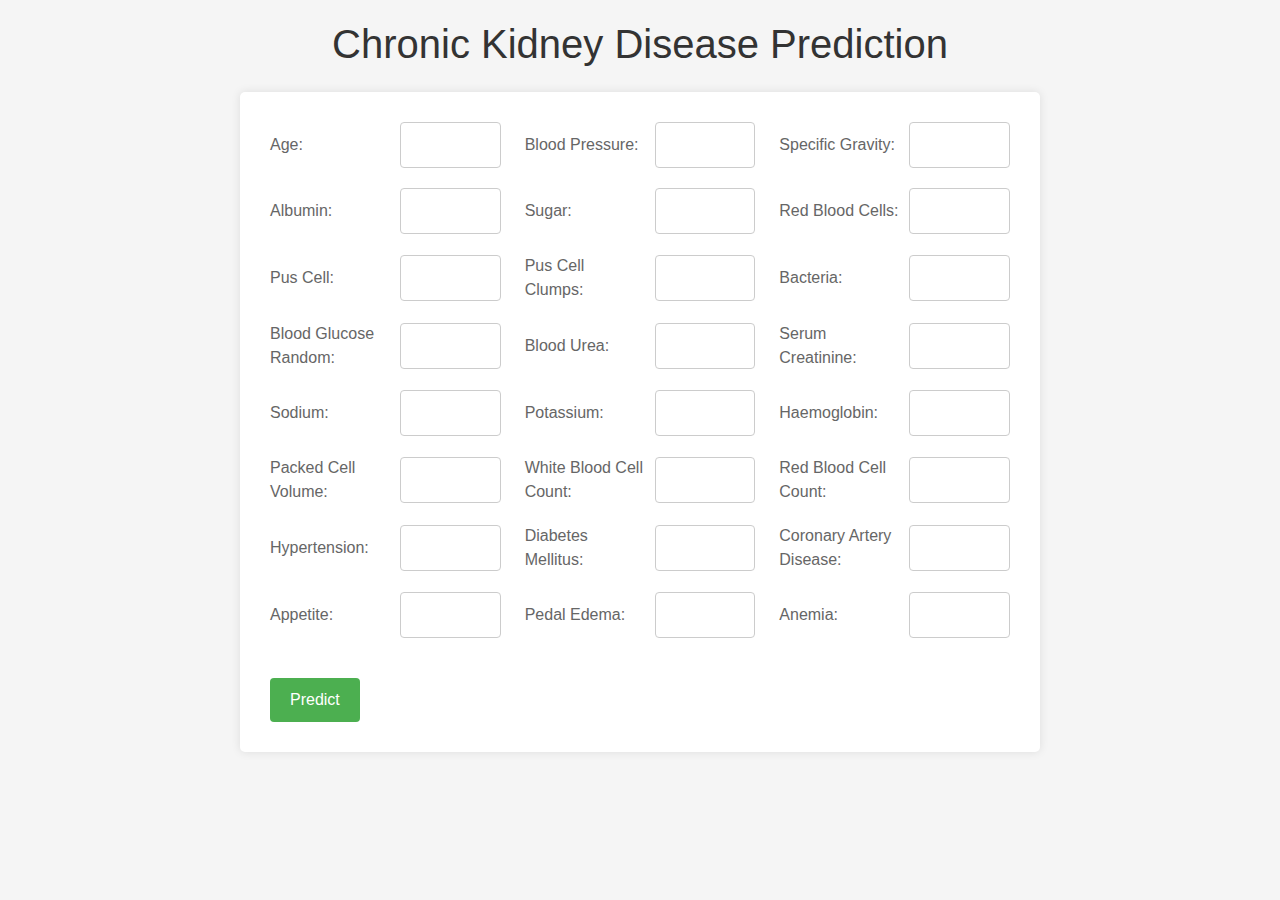
<file: templates/index.html>
<!DOCTYPE html>
<html lang="en">
<head>
    <meta charset="UTF-8">
    <meta name="viewport" content="width=device-width, initial-scale=1.0">
    <title>Disease Prediction</title>
    <!-- Bootstrap CSS -->
    <link href="https://cdn.jsdelivr.net/npm/bootstrap@5.3.0-alpha1/dist/css/bootstrap.min.css" rel="stylesheet">
    <!-- Custom CSS -->
    <style>
         /*body {
            padding: 20px;
            background-color: black;
         }
        form {
            max-width: 800px;
            margin: auto;
        }
        .form-group {
            margin-bottom: 20px;
        }
        .row-cols-3 > * {
            flex: 0 0 33.333333%;
            max-width: 33.333333%;
        }
        body {
            background-image: url('/static/im1.jpg');
            background-size: cover; /* Cover the entire background 
            background-position: center; 
        }
        label{
            color: whitesmoke;
        }
        h1{
            color:yellow;
        }
        .custom-input, .form-control{
            width: 100%;
            padding: 10px;
            border: 1px solid #ccc;
            border-radius: 5px;
            box-sizing: border-box;
            font-size: 16px;
        }
        input.error {
            border-color: red !important;
        }*/
        body {
      padding: 20px;
      background-color: #f5f5f5;
      font-family: sans-serif;
    }

    .container-box {
      max-width: 800px;
      margin: auto;
      background-color: #fff;
      border-radius: 5px;
      padding: 30px;
      box-shadow: 0 0 10px rgba(0, 0, 0, 0.1);
    }

    h1 {
      text-align: center;
      color: #333;
      margin-bottom: 30px;
    }

    .form-group {
      margin-bottom: 20px;
      display: flex;
      align-items: center;
    }

    .form-group label {
      flex: 0 0 120px;
      color: #666;
      margin-right: 10px;
    }

    .custom-input,
    .form-control {
      width: 100%;
      padding: 10px;
      border: 1px solid #ccc;
      border-radius: 4px;
      box-sizing: border-box;
      font-size: 16px;
    }

    .error {
      border-color: red !important;
    }

    .btn-primary {
      background-color: #4CAF50; /* Green */
      border: none;
      color: white;
      padding: 10px 20px;
      text-align: center;
      text-decoration: none;
      display: inline-block;
      font-size: 16px;
      margin-top: 20px;
      cursor: pointer;
      border-radius: 4px;
    }

    .btn-primary:hover {
      background-color: #3e8e41;
    }
    </style>
</head>
<body>
    <h1 class="text-center mb-4">Chronic Kidney Disease Prediction</h1>
    <form method="post" class="container-box" action="{{url_for('predict')}}">
        <div class="row row-cols-3">
        <div class="form-group">
            <label for="a">Age:</label>
            <input type="number"  class="custom-input" id="age" name="a" step="any" required>
        </div>
        
        <div class="form-group">
            <label for="b">Blood Pressure:</label>
            <input type="number"   class="custom-input" id="blood_pressure" name="b" step="any" required>
        </div>
        
        <div class="form-group">
            <label for="c">Specific Gravity:</label>
            <input type="number" class="custom-input" id="specific_gravity" name="c" step="any" required>
        </div>
    </div>
    <div class="row row-cols-3">
        <div class="form-group">
            <label for="d">Albumin:</label>
            <input type="number" class="custom-input" id="albumin" name="d" step="any" required>
        </div>
        
        <div class="form-group">
            <label for="e">Sugar:</label>
            <input type="number" class="custom-input" id="sugar" name="e" step="any" required>
        </div>
        
        <div class="form-group">
            <label for="f">Red Blood Cells:</label>
            <input type="number" class="form-control" id="red_blood_cells" name="f" required>
        </div>
    </div>
    <div class="row row-cols-3">
        <div class="form-group">
            <label for="g">Pus Cell:</label>
            <input type="number" class="form-control" id="pus_cell" name="g" required>
        </div>
        
        <div class="form-group">
            <label for="h">Pus Cell Clumps:</label>
            <input type="number" class="form-control" id="pus_cell_clumps" name="h" required>
        </div>
        
        <div class="form-group">
            <label for="i">Bacteria:</label>
            <input type="number" class="form-control" id="bacteria" name="i" required>
        </div>
        </div>
        <div class="row row-cols-3">
        <div class="form-group">
            <label for="j">Blood Glucose Random:</label>
            <input type="number" class="custom-input" id="blood_glucose_random" name="j" step="any" required>
        </div>
        
        <div class="form-group">
            <label for="k">Blood Urea:</label>
            <input type="number" class="custom-input" id="blood_urea" name="k" step="any" required>
        </div>
        
        <div class="form-group">
            <label for="l">Serum Creatinine:</label>
            <input type="number" class="custom-input" id="serum_creatinine" name="l" step="any" required>
        </div>
        </div>
        <div class="row row-cols-3">
        <div class="form-group">
            <label for="m">Sodium:</label>
            <input type="number" class="custom-input" id="sodium" name="m" step="any" required>
        </div>
        
        <div class="form-group">
            <label for="n">Potassium:</label>
            <input type="number" class="custom-input" id="potassium" name="n" step="any" required>
        </div>
        
        <div class="form-group">
            <label for="o">Haemoglobin:</label>
            <input type="number" class="custom-input" id="haemoglobin" name="o" step="any" required>
        </div>
        </div>
        <div class="row row-cols-3">
        <div class="form-group">
            <label for="p">Packed Cell Volume:</label>
            <input type="number" class="custom-input" id="packed_cell_volume" name="p" step="any" required>
        </div>
        
        <div class="form-group">
            <label for="q">White Blood Cell Count:</label>
            <input type="number" class="custom-input" id="white_blood_cell_count" name="q" step="any" required>
        </div>
        
        <div class="form-group">
            <label for="r">Red Blood Cell Count:</label>
            <input type="number" class="custom-input" id="red_blood_cell_count" name="r" step="any" required>
        </div>
        </div>
        <div class="row row-cols-3">
        <div class="form-group">
            <label for="s">Hypertension:</label>
            <input type="number" class="form-control" id="hypertension" name="s" required>
        </div>
        
        <div class="form-group">
            <label for="t">Diabetes Mellitus:</label>
            <input type="number" class="form-control" id="diabetes_mellitus" name="t" required>
        </div>
        
        <div class="form-group">
            <label for="u">Coronary Artery Disease:</label>
            <input type="number" class="form-control" id="coronary_artery_disease" name="u" required>
        </div>
        </div>
        <div class="row row-cols-3">
        <div class="form-group">
            <label for="v">Appetite:</label>
            <input type="number" class="form-control" id="appetite" name="v" required>
        </div>
        
        <div class="form-group">
            <label for="w">Pedal Edema:</label>
            <input type="number" class="form-control" id="peda_edema" name="w" required>
        </div>
        
        <div class="form-group">
            <label for="x">Anemia:</label>
            <input type="number" class="form-control" id="aanemia" name="x" required>
        </div>
        </div>
        <button type="submit" class="btn btn-primary" id="submitButton">Predict</button>
    </form>
    <!-- Bootstrap JavaScript -->
    <!--<script src="https://cdn.jsdelivr.net/npm/bootstrap@5.3.0-alpha1/dist/js/bootstrap.bundle.min.js"></script>-->
    <script>
        function validateInput(input) {
            // Get the input value
            let value = input.value;

            // If the value is not 0 or 1, reset the input value
            if (value !== '0' && value !== '1') {
                input.value = '';
            }
        }
        // Add event listeners for all input fields with class 'form-control'
        document.querySelectorAll('.form-control').forEach(input => {
            input.addEventListener('input', function() {
                validateInput(this);
            });
        });
        function validateAge(input) {
        // Get the input value
        let value = input.value;

        // If the value is not within the range of 0 to 120, reset the input value
        if (value < 1 || value > 120) {
            input.value = '';
        }
    }

    // Add event listener for the age input field
    document.getElementById('age').addEventListener('input', function() {
        validateAge(this);
    });
    function validateBp(input) {
        // Get the input value
        let value = input.value;

        // If the value is not within the range of 0 to 120, reset the input value
        if (value < 0 || value > 200 ) {
            input.value = '';
        }
    }

    // Add event listener for the Specific gravity input field
    document.getElementById('blood_pressure').addEventListener('input', function() {
        validateSg(this);
    });
        function validateSg(input) {
        // Get the input value
        let value = parseFloat(input.value);

        // If the value is not within the range of 0 to 120, reset the input value
        if (value < 1 || value > 1.030 ) {
            input.value = '';
        }
    }

    // Add event listener for the Specific gravity input field
    document.getElementById('specific_gravity').addEventListener('input', function() {
        validateSg(this);
    });
    function validateAl(input) {
        // Get the input value
        let value = input.value;

        // If the value is not within the range of 0 to 120, reset the input value
        if (value < 0 || value > 4 ) {
            input.value = '';
        }
    }

    // Add event listener for the Specific gravity input field
    document.getElementById('albumin').addEventListener('input', function() {
        validateAl(this);
    });
    function validateSu(input) {
        // Get the input value
        let value = input.value;

        // If the value is not within the range of 0 to 120, reset the input value
        if (value < 0 || value > 5 ) {
            input.value = '';
        }
    }
     // Add event listener for the Specific gravity input field
     document.getElementById('sugar').addEventListener('input', function() {
        validateSu(this);
    });
    function validateBgr(input) {
        // Get the input value
        let value = input.value;

        // If the value is not within the range of 0 to 120, reset the input value
        if (value < 70 || value > 410 ) {
            input.value = '';
        }
    }
    document.getElementById('blood_glucose_random').addEventListener('input', function() {
        validateBgr(this);
    });
    function validateBu(input) {
        // Get the input value
        let value = input.value;

        // If the value is not within the range of 0 to 120, reset the input value
        if (value < 20 || value > 200 ) {
            input.value = '';
        }
    }
    document.getElementById('blood_urea').addEventListener('input', function() {
        validateBu(this);
    });
    function validateSc(input) {
        // Get the input value
        let value = input.value;

        // If the value is not within the range of 0 to 120, reset the input value
        if (value < 0.8 || value > 8 ) {
            input.value = '';
        }
    }
    document.getElementById('serum_creatinine').addEventListener('input', function() {
        validateSc(this);
    });
    function validateSod(input) {
        // Get the input value
        let value = input.value;

        // If the value is not within the range of 0 to 120, reset the input value
        if (value < 130 || value > 150 ) {
            input.value = '';
        }
    }
    document.getElementById('sodium').addEventListener('input', function() {
        validateSod(this);
    });
    function validatePot(input) {
        // Get the input value
        let value = input.value;

        // If the value is not within the range of 0 to 120, reset the input value
        if (value < 2.5 || value > 6.5 ) {
            input.value = '';
        }
    }
    document.getElementById('pottasium').addEventListener('input', function() {
        validatePot(this);
    });
    function validateHb(input) {
        // Get the input value
        let value = input.value;

        // If the value is not within the range of 0 to 120, reset the input value
        if (value < 5 || value > 19 ) {
            input.value = '';
        }
    }
    document.getElementById('haemoglobin').addEventListener('input', function() {
        validate(this);
    });
    function validatePcv(input) {
        // Get the input value
        let value = input.value;

        // If the value is not within the range of 0 to 120, reset the input value
        if (value < 20 || value > 60 ) {
            input.value = '';
        }
    }
    document.getElementById('packed_cell_volume').addEventListener('input', function() {
        validatePcv(this);
    });
    function validateWbc(input) {
        // Get the input value
        let value = input.value;

        // If the value is not within the range of 0 to 120, reset the input value
        if (value < 4300 || value > 20000 ) {
            input.value = '';
        }
    }
    document.getElementById('white_blood_cell_count').addEventListener('input', function() {
        validateWbc(this);
    });
    function validateRbc(input) {
        // Get the input value
        let value = input.value;

        // If the value is not within the range of 0 to 120, reset the input value
        if (value < 2 || value > 6.5 ) {
            input.value = '';
        }
    }
    document.getElementById('red_blood_cell_count').addEventListener('input', function() {
        validateWbc(this);
    });
    document.getElementById('submitButton').addEventListener('click', function(event) {
            // Prevent form submission
            event.preventDefault();
            
            // Remove previous error classes
            document.querySelectorAll('.form-control').forEach(input => {
                input.classList.remove('error');
            });

            // Validate required fields
            let formValid = true;
            document.querySelectorAll('[required]').forEach(input => {
                if (!input.value.trim()) {
                    input.classList.add('error');
                    formValid = false;
                }
            });

            // If form is valid, submit the form
            if (formValid) {
                document.getElementById('predictionForm').submit();
            }
        });
    </script>
</body>
</html>
</file>
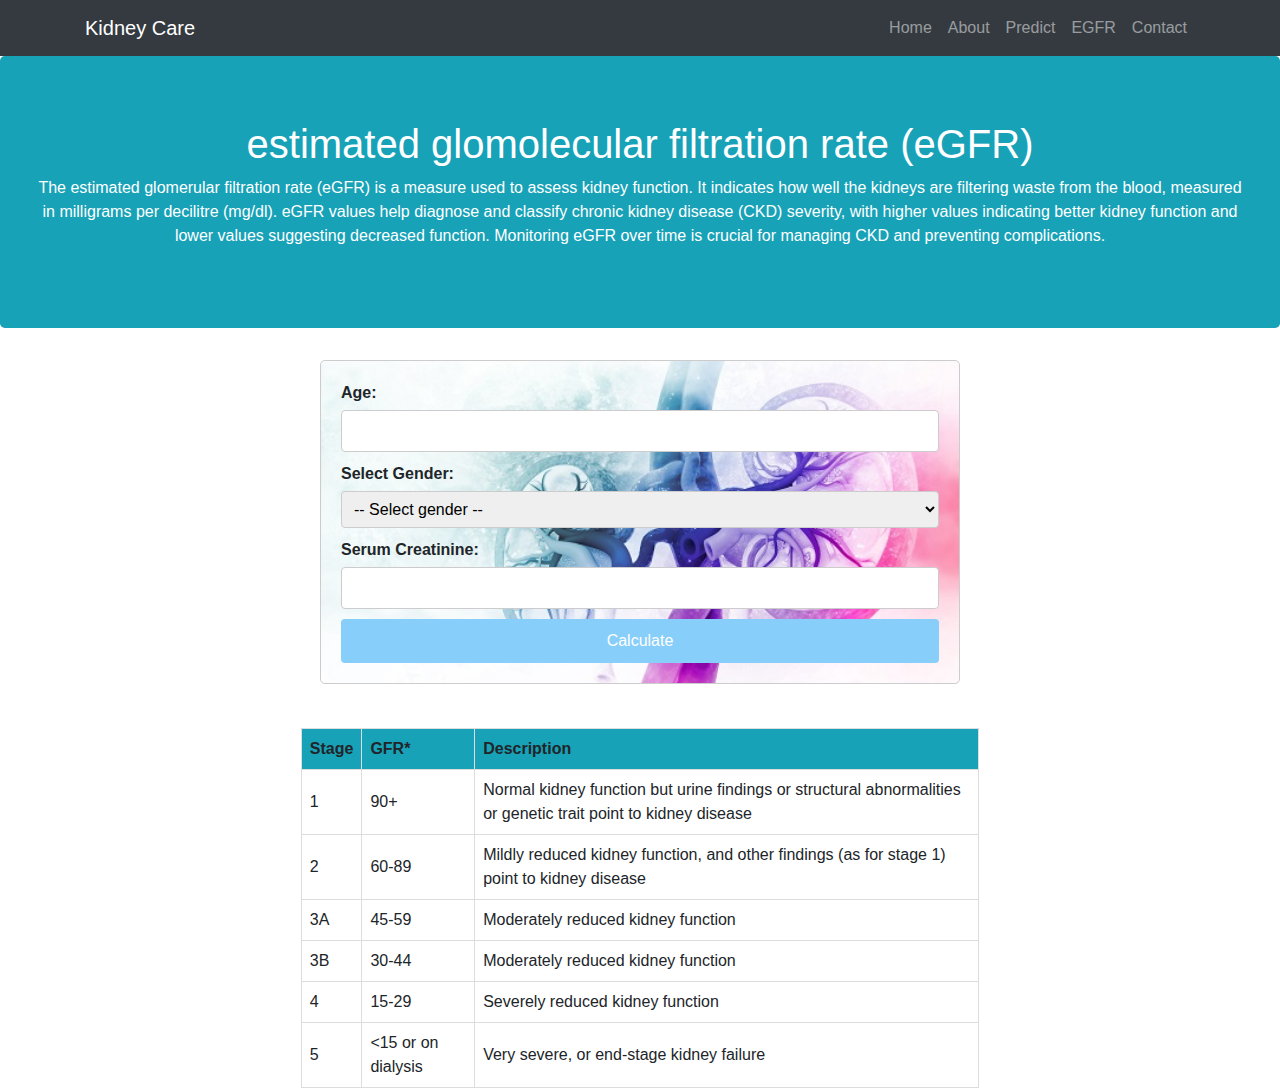
<file: templates/egfr.html>
<!DOCTYPE html>
<html lang="en">
<head>
    <meta charset="UTF-8">
    <meta name="viewport" content="width=device-width, initial-scale=1.0">
    <title>eGFR Calculator</title>
    <link rel="stylesheet" href="https://stackpath.bootstrapcdn.com/bootstrap/4.5.2/css/bootstrap.min.css">
    <style>
        /* Your existing CSS styles */
        .container-box {
            width: 50%;
            margin: 0 auto;
            padding: 20px;
            border: 1px solid #ccc;
            border-radius: 5px;
            background-color: rgba(170, 17, 162, 0.533);
            background-image: url("/static/kidneys.jpeg");
          background-size: cover; /* Cover the entire background */
            background-position: center;
        }
        label {
            font-weight: bold;
            margin-bottom: 5px;
            display: block;
        }

        input[type="number"],
        select {
            width: 100%;
            padding: 8px;
            margin-bottom: 10px;
            border: 1px solid #ccc;
            border-radius: 4px;
            box-sizing: border-box;
        }

        #submitButton {
            width: 100%;
            padding: 10px;
            background-color: lightskyblue;
            color: white;
            border: none;
            border-radius: 4px;
            cursor: pointer;
        }

        #submitButton:hover {
            background-color: blue;
            /* background-color: white; */
            
        }

        .text-center {
            text-align: center;
        }

        .mb-4 {
            margin-bottom: 20px;
        }

        #egfrResult {
            margin-top: 20px;
            font-weight: bold;
        }

        table {
            width: 53%;
            border-collapse: collapse;
            margin-top: 20px;
		margin: 0 auto; 
        }

        th, td {
            border: 1px solid #ddd;
            padding: 8px;
            text-align: left;
        }

        th {
            background-color: #17a2b8;
        }
        .contain{
            text-align: center;
        }
        .jumbotron {
      background-color: #17a2b8;
      color: #fff;
    }
    .btn{
    /* width: 500px; */
    background-color: #17a2b8;
    border-color: #17a2b8;
    
   }
   .btn:hover{
    background-color: #1ab3cb;
  }
  a:hover{
    text-decoration: none;
  }
  #ageError,#creatinineError,#genderError{
    color: red;
  }
    </style>
</head>
<body>
    <!-- <nav class="navbar navbar-expand-lg navbar-dark bg-dark">
        <div class="contain">
          <a class="navbar-brand" href="#">Kidney Care</a>
          <button class="navbar-toggler" type="button" data-toggle="collapse" data-target="#navbarNav" aria-controls="navbarNav" aria-expanded="false" aria-label="Toggle navigation">
            <span class="navbar-toggler-icon"></span>
          </button>
          <div class="collapse navbar-collapse" id="navbarNav">
            <ul class="navbar-nav ml-auto">
              <li class="nav-item active">
                <a class="nav-link" href="/">Home</a>
              </li>
              <li class="nav-item">
                <a class="nav-link" href="#">About</a>
              </li>
              <li class="nav-item">
                <a class="nav-link" href="/prdt">Predict</a>
              </li>
              <li class="nav-item active">
                <a class="nav-link" href="/egfr">egfr_calculator</a>
              </li>
              <li class="nav-item">
                <a class="nav-link" href="#">Contact</a>
              </li>
            </ul>
          </div>
        </div>
      </nav> -->
      <nav class="navbar navbar-expand-lg navbar-dark bg-dark">
        <div class="container">
          <a class="navbar-brand" href="#">Kidney Care</a>
          <button class="navbar-toggler" type="button" data-toggle="collapse" data-target="#navbarNav" aria-controls="navbarNav" aria-expanded="false" aria-label="Toggle navigation">
            <span class="navbar-toggler-icon"></span>
          </button>
          <div class="collapse navbar-collapse" id="navbarNav">
            <ul class="navbar-nav ml-auto">
              <li class="nav-item">
                <a class="nav-link" href="/">Home</a>
              </li>
              <li class="nav-item">
                <a class="nav-link" href="/about">About</a>
              </li>
              <li class="nav-item">
                <a class="nav-link" href="/prdt">Predict</a>
              </li>
              
              <li class="nav-item">
                <a class="nav-link" href="/egfr">EGFR</a>
              </li>
              <li class="nav-item">
                <a class="nav-link" href="/contact">Contact</a>
              </li>
            </ul>
          </div>
        </div>
      </nav>
      <div class="jumbotron text-justify">
        <h1 style="text-align: center;">estimated glomolecular filtration rate (eGFR)</h1>
        <p style="text-align: center;">The estimated glomerular filtration rate (eGFR) is a measure used to assess kidney function. It indicates how well the kidneys are filtering waste from the blood, measured in milligrams per decilitre (mg/dl). eGFR values help diagnose and classify chronic kidney disease (CKD) severity, with higher values indicating better kidney function and lower values suggesting decreased function. Monitoring eGFR over time is crucial for managing CKD and preventing complications.</p>
      </div>
      <form method="post" class="container-box" id="egfrForm">
        <label for="ag">Age:</label>
        <input type="number" name="ag" id="ageInput" required>
        <span class="error-message" id="ageError"></span> <!-- Placeholder for age error message -->
        <label for="gender">Select Gender:</label>
        <select id="gender" name="gender" required>
            <option value="">-- Select gender --</option>
            <option value="male">Male</option>
            <option value="female">Female</option>
        </select>
        <span class="error-message" id="genderError"></span> <!-- Placeholder for gender error message -->
        <label for="sc">Serum Creatinine:</label>
        <input type="number" name="sc" id="creatinineInput" required>
        <span class="error-message" id="creatinineError"></span> <!-- Placeholder for creatinine error message -->
        <button type="button" id="submitButton">Calculate</button>
    </form>
    <div class="text-center" id="egfrResult"></div><br>

    <!-- Table with eGFR data -->
    <table>
        <tr>
            <th>Stage</th>
            <th>GFR*</th>
            <th>Description</th>
        </tr>
        <tr>
            <td>1</td>
            <td>90+</td>
            <td>Normal kidney function but urine findings or structural abnormalities or genetic trait point to kidney disease</td>
        </tr>
        <tr>
            <td>2</td>
            <td>60-89</td>
            <td>Mildly reduced kidney function, and other findings (as for stage 1) point to kidney disease</td>
        </tr>
        <tr>
            <td>3A</td>
            <td>45-59</td>
            <td>Moderately reduced kidney function</td>
        </tr>
        <tr>
            <td>3B</td>
            <td>30-44</td>
            <td>Moderately reduced kidney function</td>
        </tr>
        <tr>
            <td>4</td>
            <td>15-29</td>
            <td>Severely reduced kidney function</td>
        </tr>
        <tr>
            <td>5</td>
            <td>&lt;15 or on dialysis</td>
            <td>Very severe, or end-stage kidney failure</td>
        </tr>
    </table>

    <script>
        document.getElementById('submitButton').addEventListener('click', function() {
            var age = parseInt(document.getElementById('ageInput').value);
            var gender = document.getElementById('gender').value;
            var creatinine = parseFloat(document.getElementById('creatinineInput').value);
            var ageErrorElement = document.getElementById('ageError');
            var genderErrorElement = document.getElementById('genderError');
            var creatinineErrorElement = document.getElementById('creatinineError');
            
            // Reset error messages
            ageErrorElement.innerText = '';
            genderErrorElement.innerText = '';
            creatinineErrorElement.innerText = '';
            
            // Validation
            if (isNaN(age)) {
                ageErrorElement.innerText = 'Please enter your age.';
                return;
            }
            if (age>120 || age <= 0) {
                ageErrorElement.innerText = 'Please enter a valid age.';
                return;
            }
            if (gender === '') {
                genderErrorElement.innerText = 'Please select a gender.';
                return;
            }
            if (isNaN(creatinine) || creatinine <= 0) {
                creatinineErrorElement.innerText = 'Please enter your serum creatinine value.';
                return;
            }
            if (creatinine>10 || creatinine <= 0) {
                creatinineErrorElement.innerText = 'Please enter a valid serum creatinine value.';
                return;
            }
            // Calculate eGFR and display result
            var egfr_ml = calculateEGFR(age, gender, creatinine);
            var egfrResultElement = document.getElementById('egfrResult');
            egfrResultElement.innerText = "Estimated eGFR: " + egfr_ml.toFixed(2) + " mg/dL";
        });

        function calculateEGFR(age, gender, creatinine_mgdl) {
    var factor = (gender.toLowerCase() === 'male') ? ((creatinine_mgdl <= 0.7) ? 141 : 144) : ((creatinine_mgdl <= 0.7) ? 141 : 144);
    var egfr;
    if (creatinine_mgdl <= 0.7) {
        egfr = (factor * Math.pow((creatinine_mgdl / 0.9), -0.411)) * Math.pow(Math.min(age / 60, 1), 0.411) * Math.pow(Math.max(age / 60, 1), -0.329);
    } else {
        egfr = (factor * Math.pow((creatinine_mgdl / 0.9), -1.209)) * Math.pow(Math.min(age / 60, 1), 0.411) * Math.pow(Math.max(age / 60, 1), -0.329);
    }
    return egfr;
}
    </script>
</body>
</html>
</file>
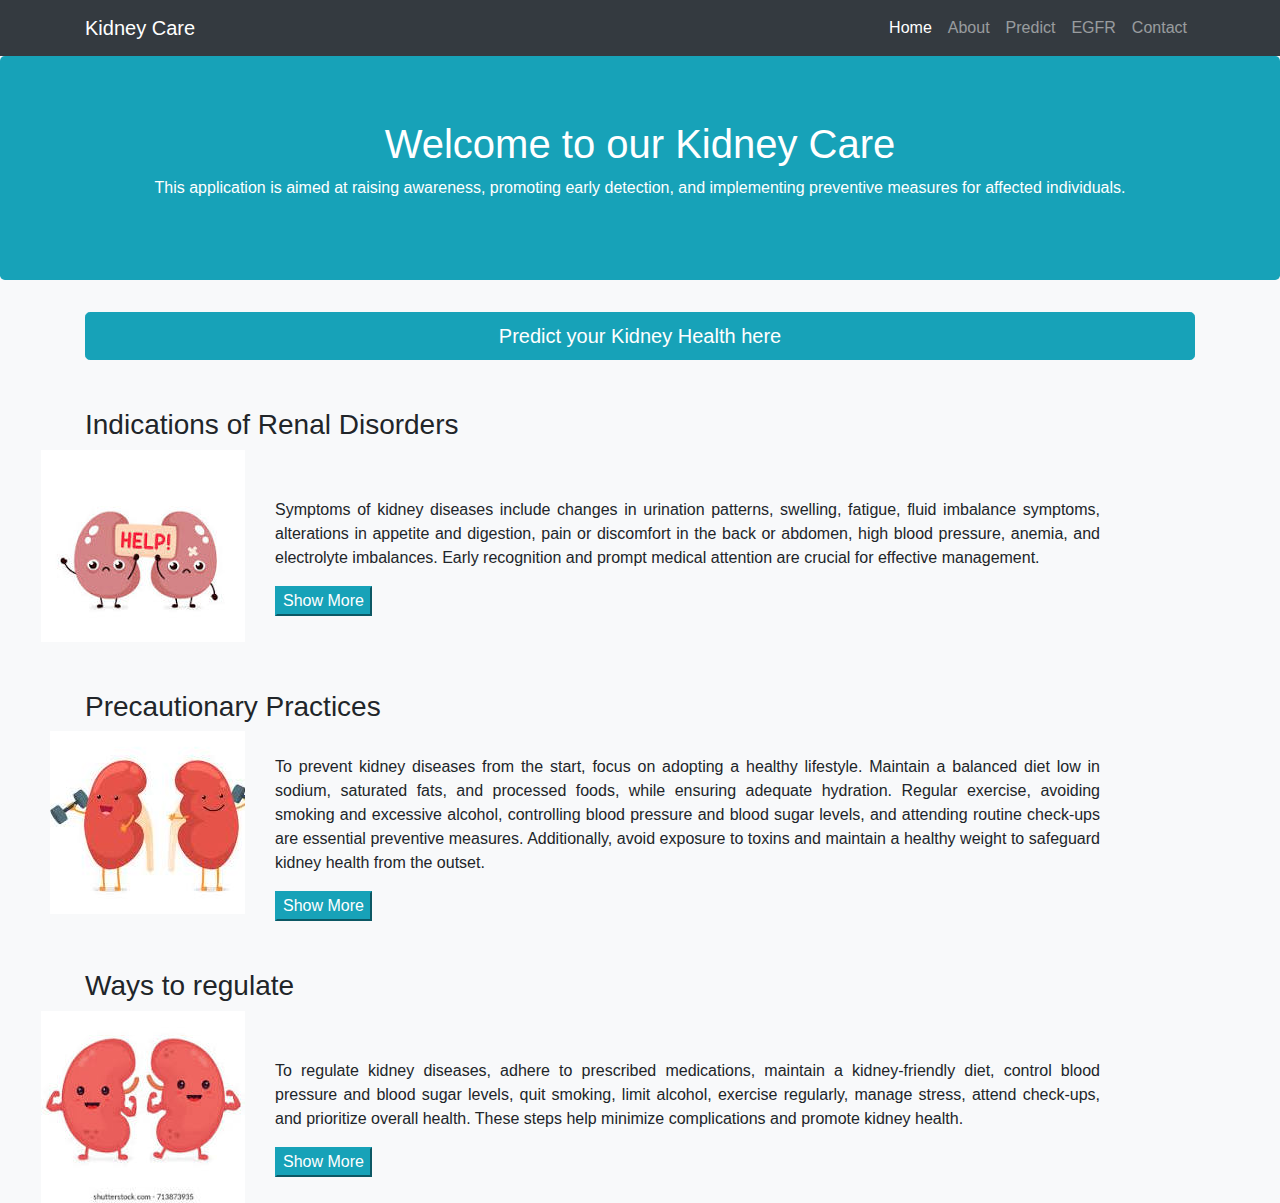
<file: templates/home.html>
<!DOCTYPE html>
<html lang="en">
<head>
  <meta charset="UTF-8">
  <meta name="viewport" content="width=device-width, initial-scale=1.0">
  <title>Kidney Care</title>
  <!-- Bootstrap CSS -->
  <link rel="stylesheet" href="https://stackpath.bootstrapcdn.com/bootstrap/4.5.2/css/bootstrap.min.css">
  <!-- Custom CSS -->
  <style>
    /* Add custom styles here */
    body {
      background-color: #f8f9fa;
    }
    .jumbotron {
      background-color: #17a2b8;
      color: #fff;
    }
    /* img{
      border:2px solid black;
      border-radius: 50%;
      width:100px;
      padding:5px;
    } */
    /* .mt-4, .row {
      border-radius: 3%;
      /* border: #269e4a;   */
      /* background-color: #17a2b8;
      color: #fff;
      width: 100%;
    } */
    /* .container-fluid {
      border-radius: 3%;
      /* border: #269e4a;   */
      /* background-color: #17a2b8;
      /* padding: 10px 20px  */
      /* color: #fff;
      width: 100%;
    }   */
    .col-md-4{
    border-radius: 3%;
    width: 20%;
    /* border:5px solid black; */
    margin:20px;
    padding:10px 10px 10px 10px;
    font-size:15px;
    }
   
   .btn{
    /* width: 500px; */
    background-color: #17a2b8;
    border-color: #17a2b8;
    
   }
   .btn:hover{
    background-color: #1ab3cb;
  }
  a:hover{
    text-decoration: none;
  }
 
  </style>
</head>
<body>

  <!-- Navbar -->
  <nav class="navbar navbar-expand-lg navbar-dark bg-dark">
    <div class="container">
      <a class="navbar-brand" href="#">Kidney Care</a>
      <button class="navbar-toggler" type="button" data-toggle="collapse" data-target="#navbarNav" aria-controls="navbarNav" aria-expanded="false" aria-label="Toggle navigation">
        <span class="navbar-toggler-icon"></span>
      </button>
      <div class="collapse navbar-collapse" id="navbarNav">
        <ul class="navbar-nav ml-auto">
          <li class="nav-item active">
            <a class="nav-link" href="/">Home</a>
          </li>
          <li class="nav-item">
            <a class="nav-link" href="/about">About</a>
          </li>
          <li class="nav-item">
            <a class="nav-link" href="/prdt">Predict</a>
          </li>
          <li class="nav-item">
            <a class="nav-link" href="/egfr">EGFR</a>
          </li>
          <li class="nav-item">
            <a class="nav-link" href="/contact">Contact</a>
          </li>
        </ul>
      </div>
    </div>
  </nav>

  <!-- Jumbotron -->
  <div class="jumbotron text-center">
    <h1>Welcome to our Kidney Care</h1>
    <p>This application is aimed at raising awareness, promoting early detection, and implementing preventive measures for affected individuals.</p>
  </div>
  <div class="container">
  <a href="/prdt">
    <button type="button" class="btn btn-primary btn-lg btn-block">Predict your Kidney Health here</button>
  </a>
  </div>
  <!-- Main Content -->
  
    <!-- Application Description -->
    <!-- <div class="row">
      <div class="col-md-12">
        <h2>About the Application</h2>
        <p>Lorem ipsum dolor sit amet, consectetur adipiscing elit. Duis commodo neque vel dolor congue, nec auctor est mattis. Vivamus vel massa ac magna vestibulum consectetur. Suspendisse potenti. Proin sed tincidunt nisi. Integer ac bibendum ex. In hac habitasse platea dictumst. Duis vel ultrices velit.</p>
      </div>
    </div> -->

    <!-- Features -->
    <!-- <div class="container"> -->
    <!-- <div class="container-fluid"> -->
      <!-- <div class="container"> -->
        <br><br>
      <div class="container" >
        <h3>Indications of Renal Disorders</h3>
        <div class="row">
        <div class="col-sm-2" align="right">
        <img src="/static/download2.jpeg" alt="Symptoms" align="right"/>
        </div>
        <div class="col-sm-9">
          <br><br>
        <p style="text-align: justify;">Symptoms of kidney diseases include changes in urination patterns, swelling, fatigue, fluid imbalance symptoms, alterations in appetite and digestion, pain or discomfort in the back or abdomen, high blood pressure, anemia, and electrolyte imbalances. Early recognition and prompt medical attention are crucial for effective management.</p>
          <a href="/indication">
        <button type="button" class="bton btn-info" align="right">Show More</button>
        </a>
      </div>    
      </div>
      </div>
     <br><br>
      <div class="container">
        <h3>Precautionary Practices</h3>
        <div class="row">
        <div class="col-sm-2" align="right">
        <img src="/static/download.jpeg" alt="precautions" align="right"/>
        </div>
        <div class="col-sm-9">
          <br>
    
        <p style="text-align: justify;">To prevent kidney diseases from the start, focus on adopting a healthy lifestyle. Maintain a balanced diet low in sodium, saturated fats, and processed foods, while ensuring adequate hydration. Regular exercise, avoiding smoking and excessive alcohol, controlling blood pressure and blood sugar levels, and attending routine check-ups are essential preventive measures. Additionally, avoid exposure to toxins and maintain a healthy weight to safeguard kidney health from the outset.</p>
        <a href="/precautions">
        <button type="button" class="bton btn-info" align="right">Show More</button>
        </a>    
      </div>
      </div>
      </div>
      <br><br>
      <div class="container">
        <h3>Ways to regulate</h3>
        <div class="row">
        <div class="col-sm-2" align="right">
        <img src="/static/download3.jpeg" alt="regulatory measures" align="right"/>
        </div>
        <div class="col-sm-9">
<br>
<br>
        <p style="text-align: justify;">To regulate kidney diseases, adhere to prescribed medications, maintain a kidney-friendly diet, control blood pressure and blood sugar levels, quit smoking, limit alcohol, exercise regularly, manage stress, attend check-ups, and prioritize overall health. These steps help minimize complications and promote kidney health.</p>
        <a href="/regulatory">
        <button type="button" class="bton btn-info" align="right">Show More</button>
        </a>    
     </div>
     </div>
     </div>
    <!-- </div> -->
 <!-- </div> -->
<!-- </div>
</div> -->
  <!-- Footer -->
  <!-- <footer class="bg-dark text-white text-center py-4">
    <div class="container">
      <p>&copy; 2024 Health Website. All Rights Reserved.</p>
    </div>
  </footer> -->

  <!-- Bootstrap JS (Optional) -->
  <script src="https://code.jquery.com/jquery-3.5.1.slim.min.js"></script>
  <script src="https://cdn.jsdelivr.net/npm/@popperjs/core@2.5.4/dist/umd/popper.min.js"></script>
  <script src="https://stackpath.bootstrapcdn.com/bootstrap/4.5.2/js/bootstrap.min.js"></script>
</body>
</html>
</file>
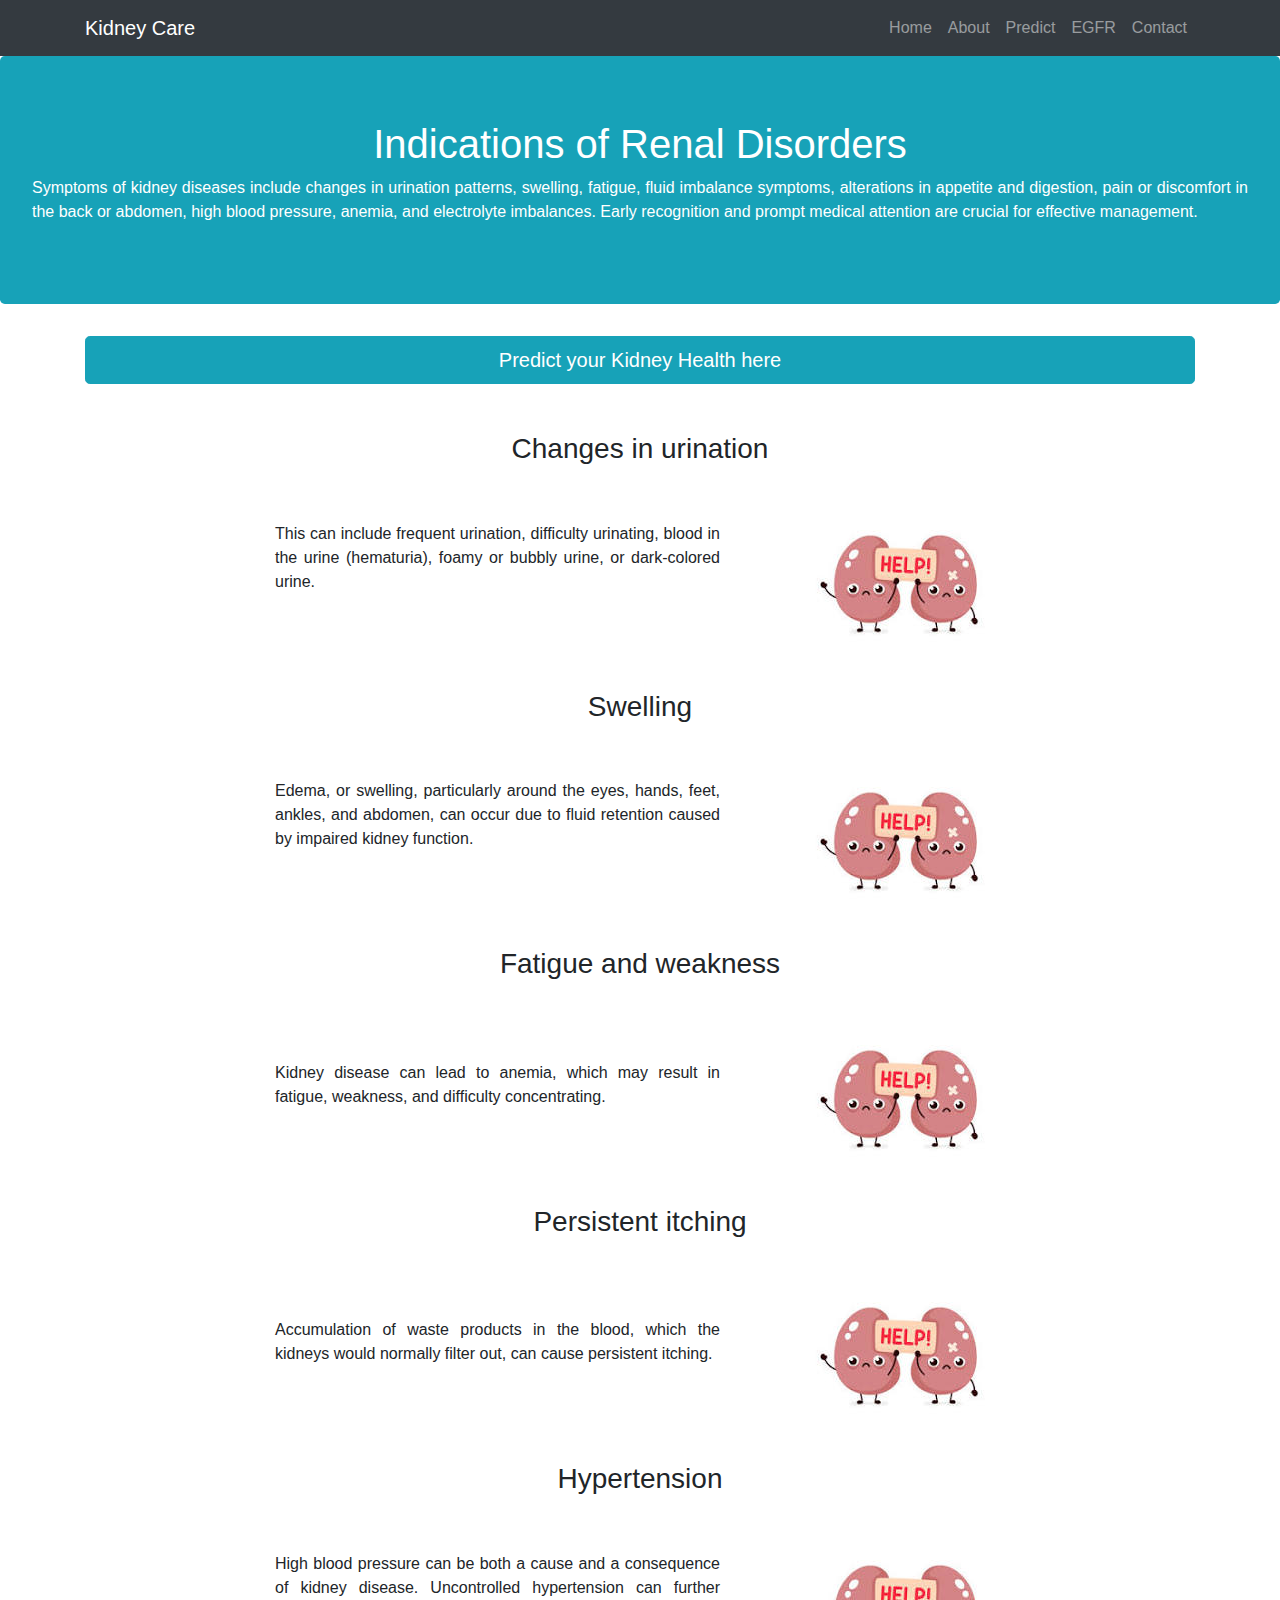
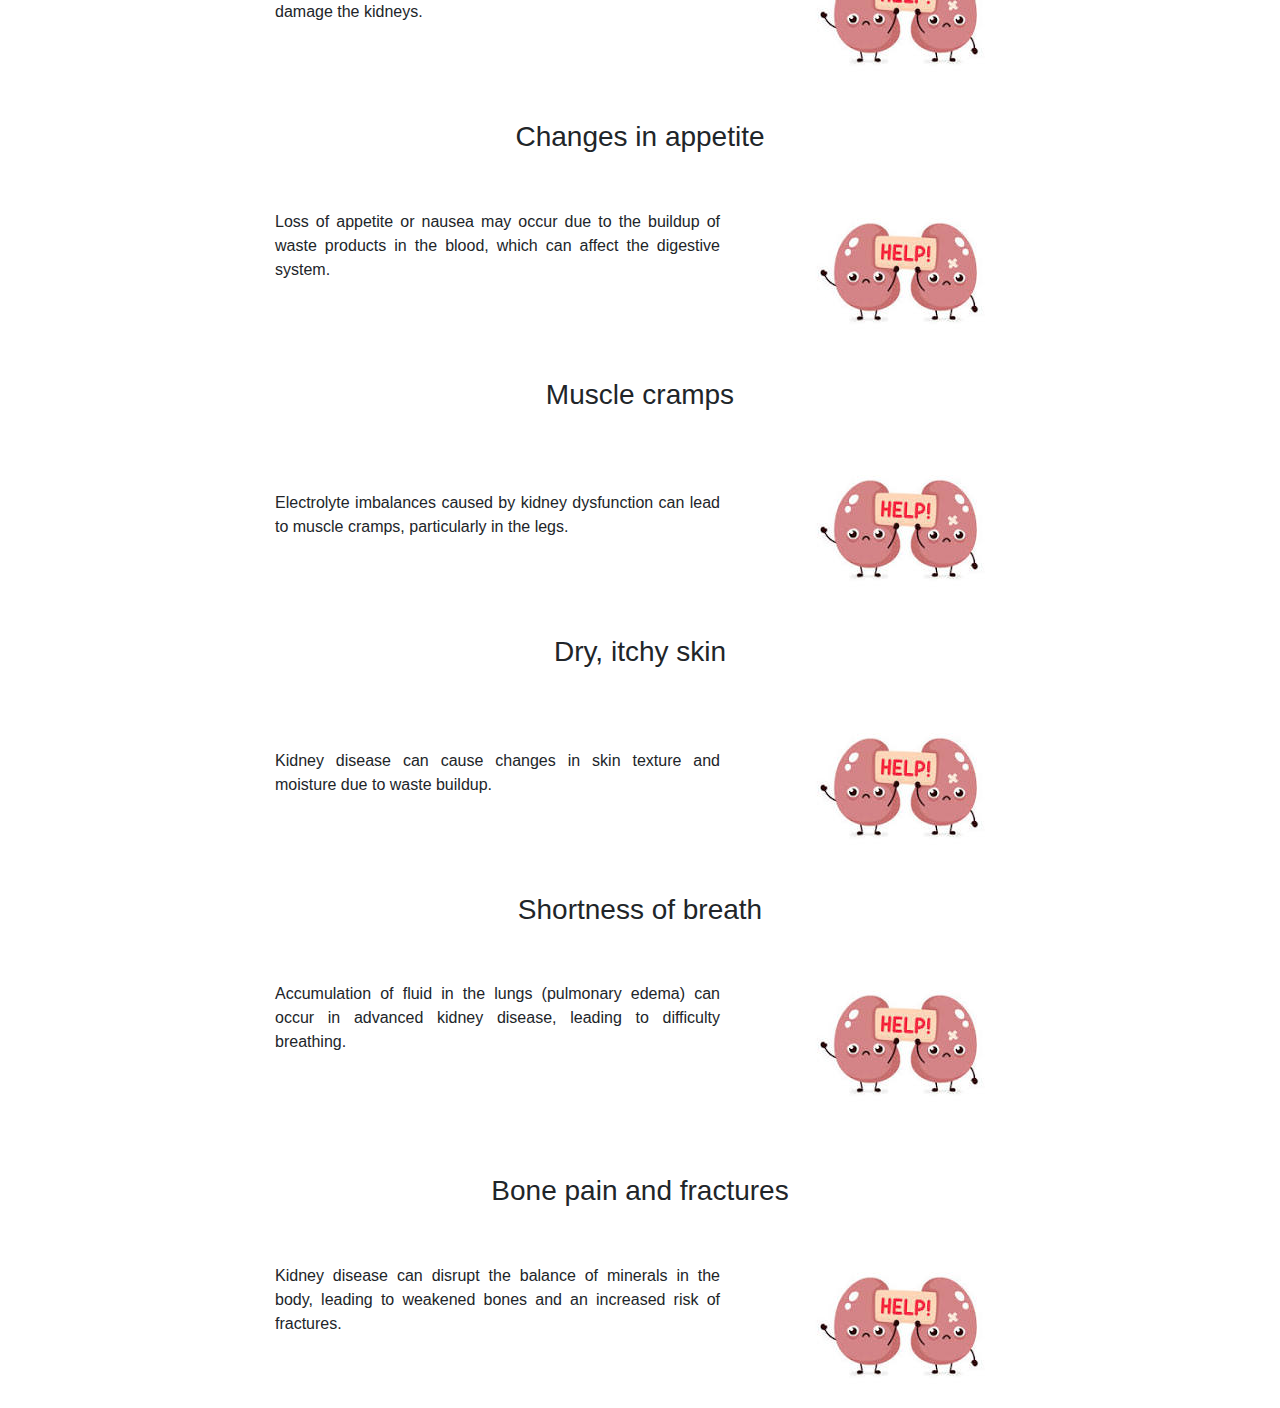
<file: templates/indication.html>
<!DOCTYPE html>
<html lang="en">
<head>
  <meta charset="UTF-8">
  <meta name="viewport" content="width=device-width, initial-scale=1.0">
  <title>Kidney Care</title>
  <!-- Bootstrap CSS -->
  <link rel="stylesheet" href="https://stackpath.bootstrapcdn.com/bootstrap/4.5.2/css/bootstrap.min.css">
<style>
    .jumbotron {
      background-color: #17a2b8;
      color: #fff;
    }
    .btn{
    /* width: 500px; */
    background-color: #17a2b8;
    border-color: #17a2b8;
    
   }
   .btn:hover{
    background-color: #1ab3cb;
  }
  a:hover{
    text-decoration: none;
  }
  .container{
    text-align: center;
  }
  
  
</style>
</head>
  <body>

    <!-- Navbar -->
    <nav class="navbar navbar-expand-lg navbar-dark bg-dark">
      <div class="container">
        <a class="navbar-brand" href="#">Kidney Care</a>
        <button class="navbar-toggler" type="button" data-toggle="collapse" data-target="#navbarNav" aria-controls="navbarNav" aria-expanded="false" aria-label="Toggle navigation">
          <span class="navbar-toggler-icon"></span>
        </button>
        <div class="collapse navbar-collapse" id="navbarNav">
          <ul class="navbar-nav ml-auto">
            <li class="nav-item">
              <a class="nav-link" href="/">Home</a>
            </li>
            <li class="nav-item">
              <a class="nav-link" href="#">About</a>
            </li>
            <li class="nav-item">
              <a class="nav-link" href="/prdt">Predict</a>
            </li>
            <li class="nav-item">
              <a class="nav-link" href="/egfr">EGFR</a>
            </li>
            <li class="nav-item">
              <a class="nav-link" href="#">Contact</a>
            </li>
          </ul>
        </div>
      </div>
    </nav>
    <div class="jumbotron text-justify">
        <h1 style="text-align: center;">Indications of Renal Disorders</h1>
        <p>Symptoms of kidney diseases include changes in urination patterns, swelling, fatigue, fluid imbalance symptoms, alterations in appetite and digestion, pain or discomfort in the back or abdomen, high blood pressure, anemia, and electrolyte imbalances. Early recognition and prompt medical attention are crucial for effective management.</p>
      </div>
      <div class="container">
        <a href="/prdt">
          <button type="button" class="btn btn-primary btn-lg btn-block">Predict your Kidney Health here</button>
        </a>
        </div>


<br><br>

        <div class="container">
            <h3>Changes in urination</h3>
            <div class="row">
            <div class="col-sm-2"></div>
            <div class="col-sm-5">
              <br><br>
        
            <p style="text-align: justify;">This can include frequent urination, difficulty urinating, blood in the urine (hematuria), foamy or bubbly urine, or dark-colored urine.</p>
        </div>
       
            <div class="col-sm-3" align="right">
                <img src="/static/download2.jpeg" alt="precautions" align="right"/>
                </div>

          </div>
          </div>

          <br>
          <div class="container">
            <h3>Swelling</h3>
            <div class="row">
                <div class="col-sm-2"></div>

            <div class="col-sm-5">
              <br>
        <br>
            <p style="text-align: justify;">Edema, or swelling, particularly around the eyes, hands, feet, ankles, and abdomen, can occur due to fluid retention caused by impaired kidney function.</p>
            </div>
            <div class="col-sm-3" align="right">
                <img src="/static/download2.jpeg" alt="precautions" align="right"/>
               
          </div>
          </div>
          </div>
          <br>
          <div class="container">
            <h3>Fatigue and weakness</h3>
            <div class="row">
                <div class="col-sm-2"></div>

            <div class="col-sm-5">
              <br><br><br>
        
            <p style="text-align: justify;"> Kidney disease can lead to anemia, which may result in fatigue, weakness, and difficulty concentrating.</p>
            </div>
            <div class="col-sm-3" align="right">
                <img src="/static/download2.jpeg" alt="precautions" align="right"/>
                </div>
          
          </div>
          </div>
          <br>
          <div class="container">
            <h3>Persistent itching</h3>
            <div class="row">
                <div class="col-sm-2"></div>

            <div class="col-sm-5">
              <br><br><br>
        
            <p style="text-align: justify;">Accumulation of waste products in the blood, which the kidneys would normally filter out, can cause persistent itching.</p>
            </div>
            <div class="col-sm-3" align="right">
                <img src="/static/download2.jpeg" alt="precautions" align="right"/>
                </div>
          </div>
       
          </div>
          <br>
          <div class="container">
            <h3>Hypertension</h3>
            <div class="row">
                <div class="col-sm-2"></div>

            <div class="col-sm-5">
              <br><br>
        
            <p style="text-align: justify;">High blood pressure can be both a cause and a consequence of kidney disease. Uncontrolled hypertension can further damage the kidneys.</p>
            </div>
            <div class="col-sm-3" align="right">
                <img src="/static/download2.jpeg" alt="precautions" align="right"/>
                </div>
          </div>
          
          </div>
          <br>
          <div class="container">
            <h3>Changes in appetite</h3>
            <div class="row">
                <div class="col-sm-2"></div>

            <div class="col-sm-5">
              <br><br>
        
            <p style="text-align: justify;">Loss of appetite or nausea may occur due to the buildup of waste products in the blood, which can affect the digestive system.</p>
            </div>
            <div class="col-sm-3" align="right">
                <img src="/static/download2.jpeg" alt="precautions" align="right"/>
                </div>
          </div>
        
          </div>
          <br>
          <div class="container">
            <h3>Muscle cramps</h3>
            <div class="row">
                <div class="col-sm-2"></div>

            <div class="col-sm-5">
              <br><br><br>
        
            <p style="text-align: justify;">Electrolyte imbalances caused by kidney dysfunction can lead to muscle cramps, particularly in the legs.</p>
            </div>
            <div class="col-sm-3" align="right">
                <img src="/static/download2.jpeg" alt="precautions" align="right"/>
                </div>
         
          </div>
          </div>
          <br>
          <div class="container">
            <h3>Dry, itchy skin</h3>
            <div class="row">
                <div class="col-sm-2"></div>

            <div class="col-sm-5">
              <br><br><br>
        
            <p style="text-align: justify;">Kidney disease can cause changes in skin texture and moisture due to waste buildup.</p>
            </div>
            <div class="col-sm-3" align="right">
                <img src="/static/download2.jpeg" alt="precautions" align="right"/>
                </div>
          </div>
          
          </div>
          <br>
          <div class="container">
            <h3>Shortness of breath</h3>
            <div class="row">
                <div class="col-sm-2"></div>

            <div class="col-sm-5">
              <br><br>
        
            <p style="text-align: justify;">Accumulation of fluid in the lungs (pulmonary edema) can occur in advanced kidney disease, leading to difficulty breathing.</p>
            </div>
            <div class="col-sm-3" align="right">
                <img src="/static/download2.jpeg" alt="precautions" align="right"/>
                </div>
          </div>
          
          </div>
          <br><br>
          <div class="container">
            <h3>Bone pain and fractures</h3>
            <div class="row">
                <div class="col-sm-2"></div>

            <div class="col-sm-5">
              <br><br>
        
            <p style="text-align: justify;">Kidney disease can disrupt the balance of minerals in the body, leading to weakened bones and an increased risk of fractures.</p>
            </div>
            <div class="col-sm-3" align="right">
                <img src="/static/download2.jpeg" alt="precautions" align="right"/>
                </div>
          </div>
         
          </div>
                   
</body>
</html>
</file>
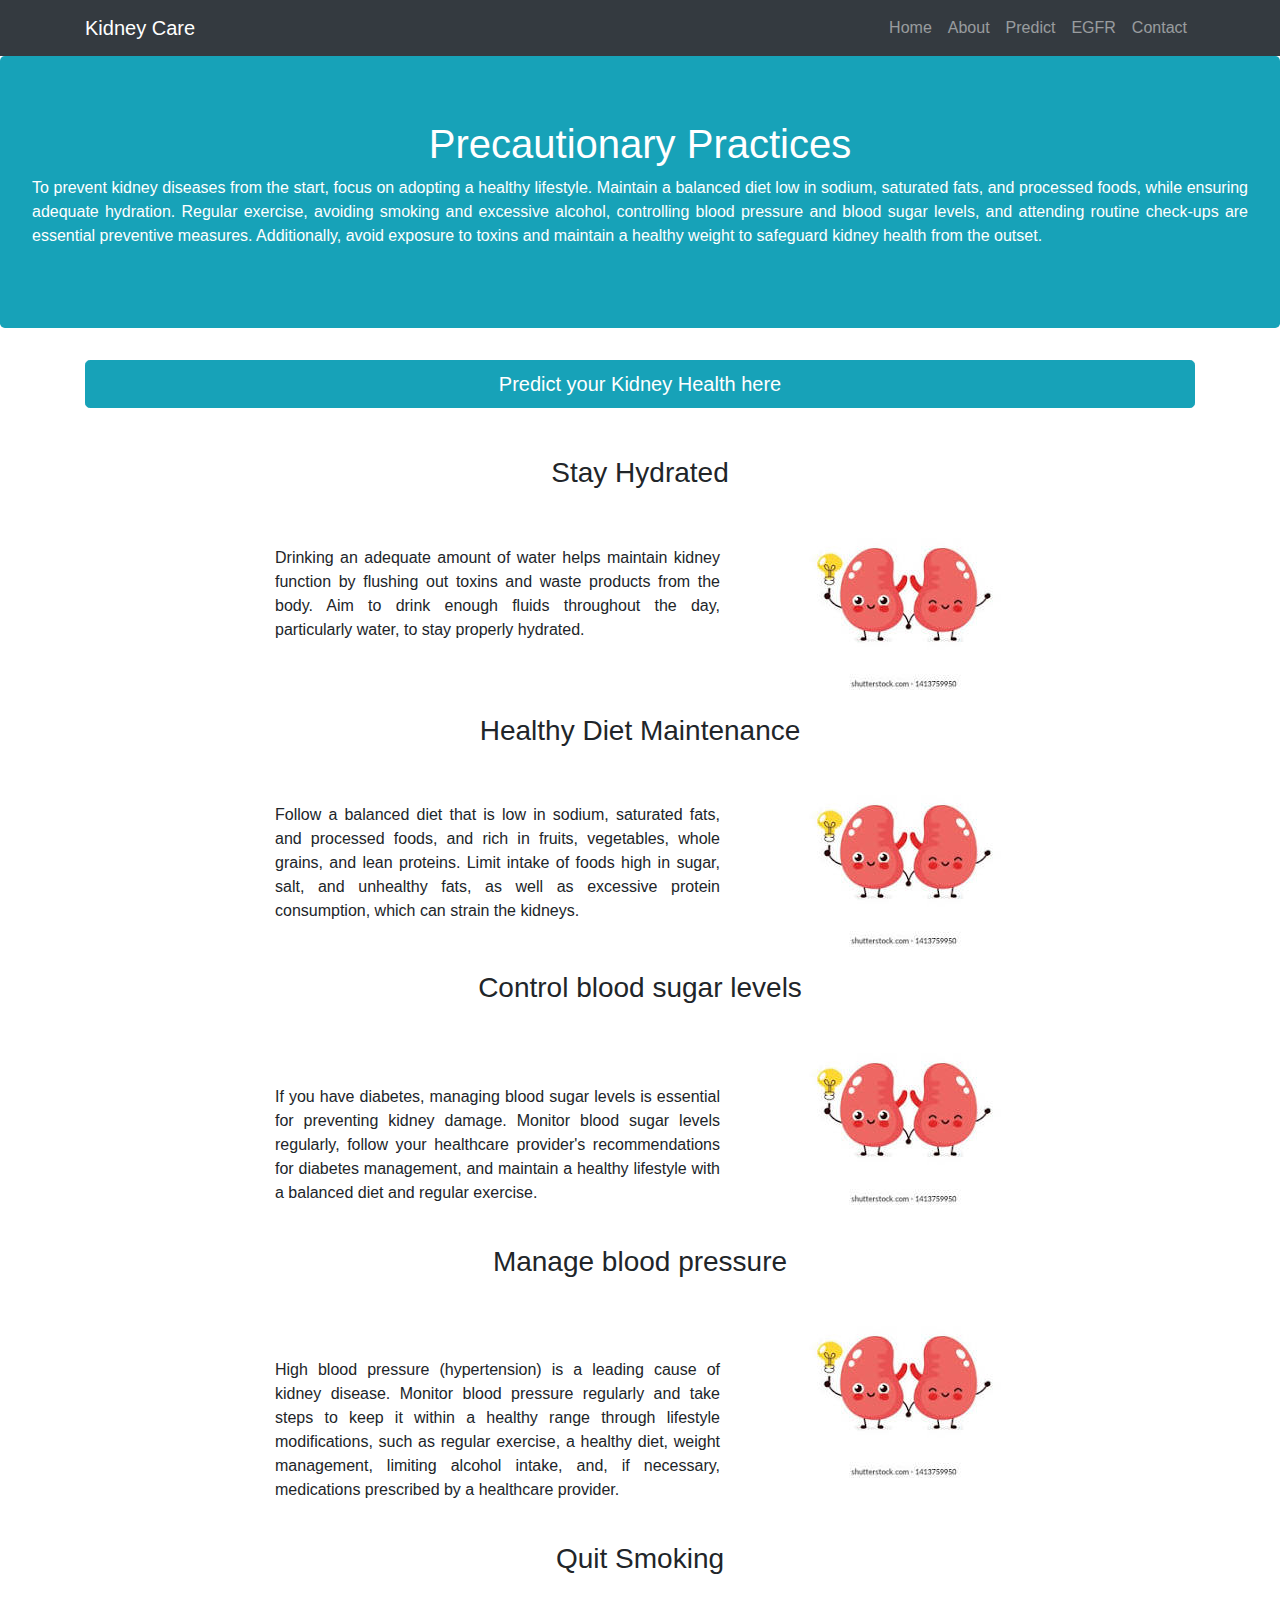
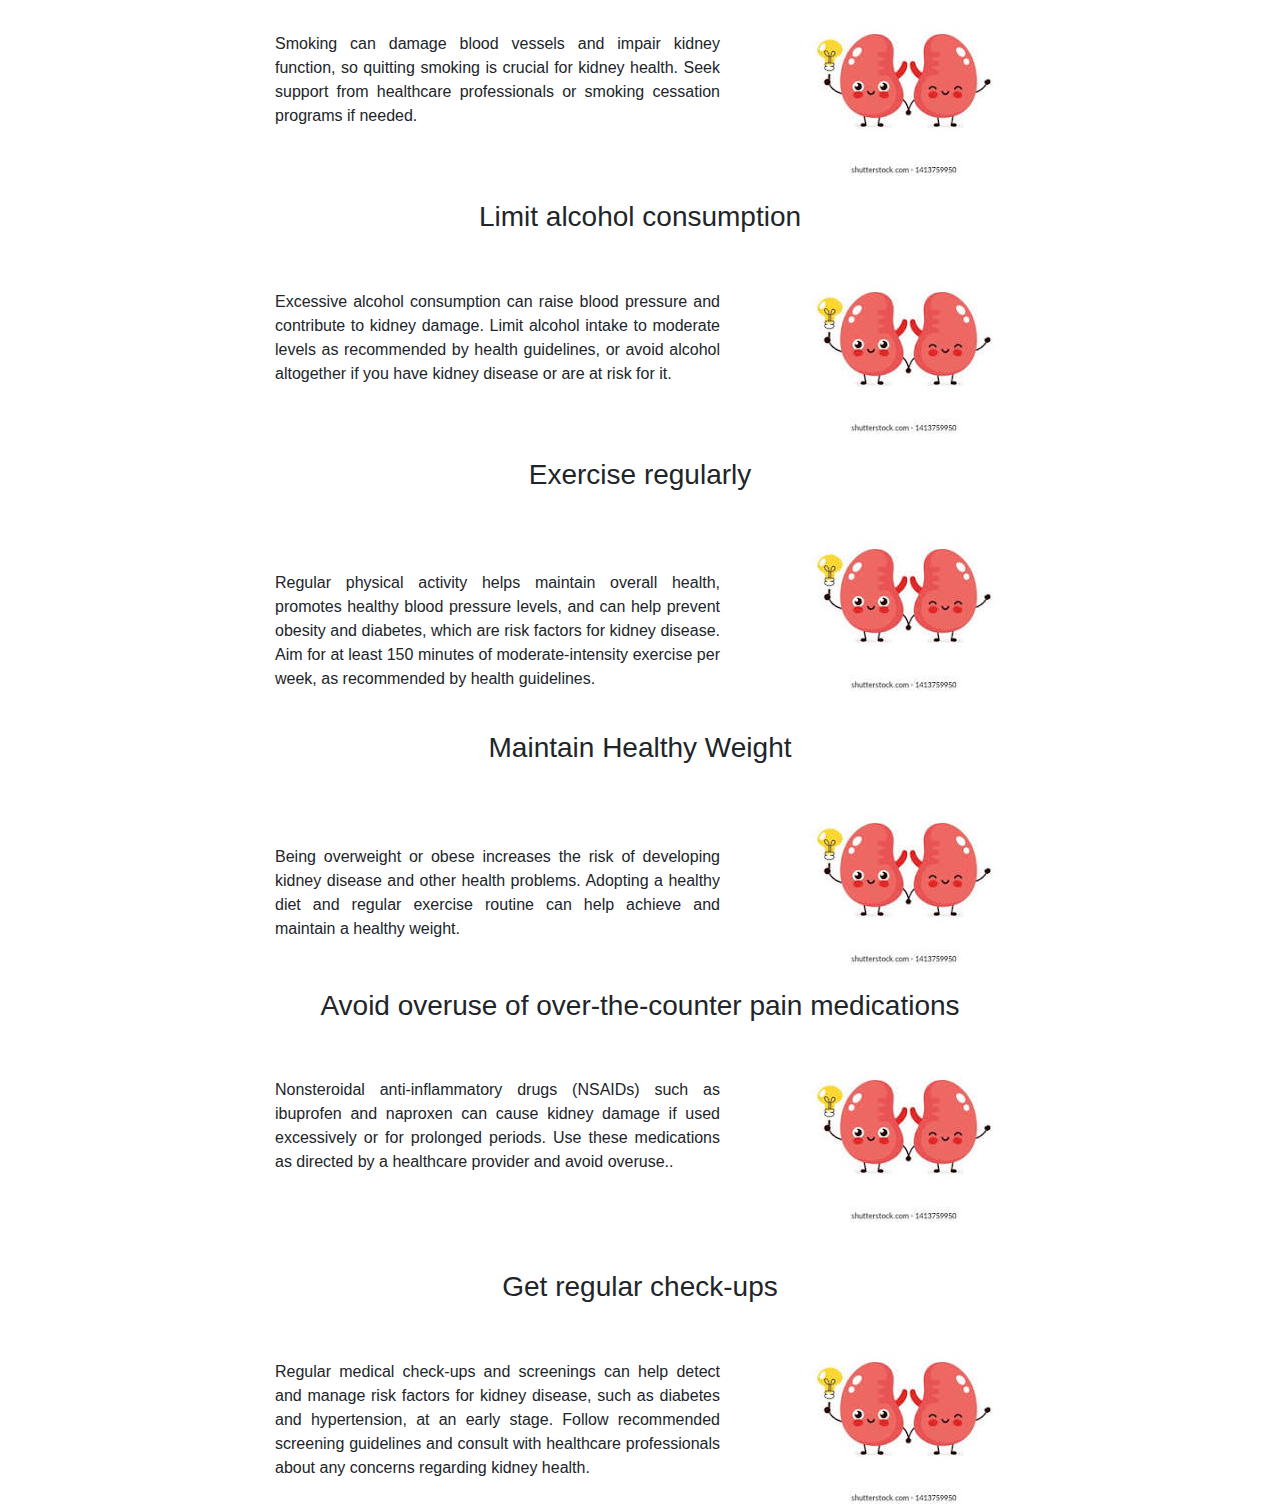
<file: templates/precautions.html>
<!DOCTYPE html>
<html lang="en">
<head>
  <meta charset="UTF-8">
  <meta name="viewport" content="width=device-width, initial-scale=1.0">
  <title>Kidney Care</title>
  <!-- Bootstrap CSS -->
  <link rel="stylesheet" href="https://stackpath.bootstrapcdn.com/bootstrap/4.5.2/css/bootstrap.min.css">
<style>
    .jumbotron {
      background-color: #17a2b8;
      color: #fff;
    }
    .btn{
    /* width: 500px; */
    background-color: #17a2b8;
    border-color: #17a2b8;
    
   }
   .btn:hover{
    background-color: #1ab3cb;
  }
  a:hover{
    text-decoration: none;
  }
  .container{
    text-align: center;
  }
</style>
</head>
  <body>

    <!-- Navbar -->
    <nav class="navbar navbar-expand-lg navbar-dark bg-dark">
      <div class="container">
        <a class="navbar-brand" href="#">Kidney Care</a>
        <button class="navbar-toggler" type="button" data-toggle="collapse" data-target="#navbarNav" aria-controls="navbarNav" aria-expanded="false" aria-label="Toggle navigation">
          <span class="navbar-toggler-icon"></span>
        </button>
        <div class="collapse navbar-collapse" id="navbarNav">
          <ul class="navbar-nav ml-auto">
            <li class="nav-item">
              <a class="nav-link" href="/">Home</a>
            </li>
            <li class="nav-item">
              <a class="nav-link" href="#">About</a>
            </li>
            <li class="nav-item">
              <a class="nav-link" href="/prdt">Predict</a>
            </li>
            <li class="nav-item">
              <a class="nav-link" href="/egfr">EGFR</a>
            </li>
            <li class="nav-item">
              <a class="nav-link" href="#">Contact</a>
            </li>
          </ul>
        </div>
      </div>
    </nav>
    <div class="jumbotron text-justify">
        <h1 style="text-align: center;">Precautionary Practices</h1>
        <p>To prevent kidney diseases from the start, focus on adopting a healthy lifestyle. Maintain a balanced diet low in sodium, saturated fats, and processed foods, while ensuring adequate hydration. Regular exercise, avoiding smoking and excessive alcohol, controlling blood pressure and blood sugar levels, and attending routine check-ups are essential preventive measures. Additionally, avoid exposure to toxins and maintain a healthy weight to safeguard kidney health from the outset.</p>
      </div>
      <div class="container">
        <a href="/prdt">
          <button type="button" class="btn btn-primary btn-lg btn-block">Predict your Kidney Health here</button>
        </a>
        </div>
        
<br><br>

<div class="container">
    <h3>Stay Hydrated</h3>
    <div class="row">
    <div class="col-sm-2"></div>
    <div class="col-sm-5">
      <br><br>

    <p style="text-align: justify;">Drinking an adequate amount of water helps maintain kidney function by flushing out toxins and waste products from the body. Aim to drink enough fluids throughout the day, particularly water, to stay properly hydrated.</p>
</div>

    <div class="col-sm-3" align="right">
        <img src="/static/download1.jpeg" alt="precautions" align="right"/>
        </div>

  </div>
  </div>

  <br>
  <div class="container">
    <h3>Healthy Diet Maintenance</h3>
    <div class="row">
        <div class="col-sm-2"></div>

    <div class="col-sm-5">
      <br>
<br>
    <p style="text-align: justify;">Follow a balanced diet that is low in sodium, saturated fats, and processed foods, and rich in fruits, vegetables, whole grains, and lean proteins. Limit intake of foods high in sugar, salt, and unhealthy fats, as well as excessive protein consumption, which can strain the kidneys.</p>
    </div>
    <div class="col-sm-3" align="right">
        <img src="/static/download1.jpeg" alt="precautions" align="right"/>
       
  </div>
  </div>
  </div>
  <br>
  <div class="container">
    <h3>Control blood sugar levels</h3>
    <div class="row">
        <div class="col-sm-2"></div>

    <div class="col-sm-5">
      <br><br><br>

    <p style="text-align: justify;"> If you have diabetes, managing blood sugar levels is essential for preventing kidney damage. Monitor blood sugar levels regularly, follow your healthcare provider's recommendations for diabetes management, and maintain a healthy lifestyle with a balanced diet and regular exercise.</p>
    </div>
    <div class="col-sm-3" align="right">
        <img src="/static/download1.jpeg" alt="precautions" align="right"/>
        </div>
  
  </div>
  </div>
  <br>
  <div class="container">
    <h3>Manage blood pressure</h3>
    <div class="row">
        <div class="col-sm-2"></div>

    <div class="col-sm-5">
      <br><br><br>

    <p style="text-align: justify;"> High blood pressure (hypertension) is a leading cause of kidney disease. Monitor blood pressure regularly and take steps to keep it within a healthy range through lifestyle modifications, such as regular exercise, a healthy diet, weight management, limiting alcohol intake, and, if necessary, medications prescribed by a healthcare provider.</p>
    </div>
    <div class="col-sm-3" align="right">
        <img src="/static/download1.jpeg" alt="precautions" align="right"/>
        </div>
  </div>

  </div>
  <br>
  <div class="container">
    <h3>Quit Smoking</h3>
    <div class="row">
        <div class="col-sm-2"></div>

    <div class="col-sm-5">
      <br><br>

    <p style="text-align: justify;"> Smoking can damage blood vessels and impair kidney function, so quitting smoking is crucial for kidney health. Seek support from healthcare professionals or smoking cessation programs if needed.</p>
    </div>
    <div class="col-sm-3" align="right">
        <img src="/static/download1.jpeg"alt="precautions" align="right"/>
        </div>
  </div>
  
  </div>
  <br>
  <div class="container">
    <h3>Limit alcohol consumption</h3>
    <div class="row">
        <div class="col-sm-2"></div>

    <div class="col-sm-5">
      <br><br>

    <p style="text-align: justify;">Excessive alcohol consumption can raise blood pressure and contribute to kidney damage. Limit alcohol intake to moderate levels as recommended by health guidelines, or avoid alcohol altogether if you have kidney disease or are at risk for it.</p>
    </div>
    <div class="col-sm-3" align="right">
        <img src="/static/download1.jpeg" alt="precautions" align="right"/>
        </div>
  </div>

  </div>
  <br>
  <div class="container">
    <h3>Exercise regularly</h3>
    <div class="row">
        <div class="col-sm-2"></div>

    <div class="col-sm-5">
      <br><br><br>

    <p style="text-align: justify;">Regular physical activity helps maintain overall health, promotes healthy blood pressure levels, and can help prevent obesity and diabetes, which are risk factors for kidney disease. Aim for at least 150 minutes of moderate-intensity exercise per week, as recommended by health guidelines.</p>
    </div>
    <div class="col-sm-3" align="right">
        <img src="/static/download1.jpeg" alt="precautions" align="right"/>
        </div>
 
  </div>
  </div>
  <br>
  <div class="container">
    <h3>Maintain Healthy Weight</h3>
    <div class="row">
        <div class="col-sm-2"></div>

    <div class="col-sm-5">
      <br><br><br>

    <p style="text-align: justify;">Being overweight or obese increases the risk of developing kidney disease and other health problems. Adopting a healthy diet and regular exercise routine can help achieve and maintain a healthy weight.</p>
    </div>
    <div class="col-sm-3" align="right">
        <img src="/static/download1.jpeg" alt="precautions" align="right"/>
        </div>
  </div>
  
  </div>
  <br>
  <div class="container">
    <h3>Avoid overuse of over-the-counter pain medications</h3>
    <div class="row">
        <div class="col-sm-2"></div>

    <div class="col-sm-5">
      <br><br>

    <p style="text-align: justify;">Nonsteroidal anti-inflammatory drugs (NSAIDs) such as ibuprofen and naproxen can cause kidney damage if used excessively or for prolonged periods. Use these medications as directed by a healthcare provider and avoid overuse..</p>
    </div>
    <div class="col-sm-3" align="right">
        <img src="/static/download1.jpeg" alt="precautions" align="right"/>
        </div>
  </div>
  
  </div>
  <br><br>
  <div class="container">
    <h3>Get regular check-ups</h3>
    <div class="row">
        <div class="col-sm-2"></div>

    <div class="col-sm-5">
      <br><br>

    <p style="text-align: justify;">Regular medical check-ups and screenings can help detect and manage risk factors for kidney disease, such as diabetes and hypertension, at an early stage. Follow recommended screening guidelines and consult with healthcare professionals about any concerns regarding kidney health.</p>
    </div>
    <div class="col-sm-3" align="right">
        <img src="/static/download1.jpeg" alt="precautions" align="right"/>
        </div>
  </div>
 
  </div>
</body>
</html>
</file>
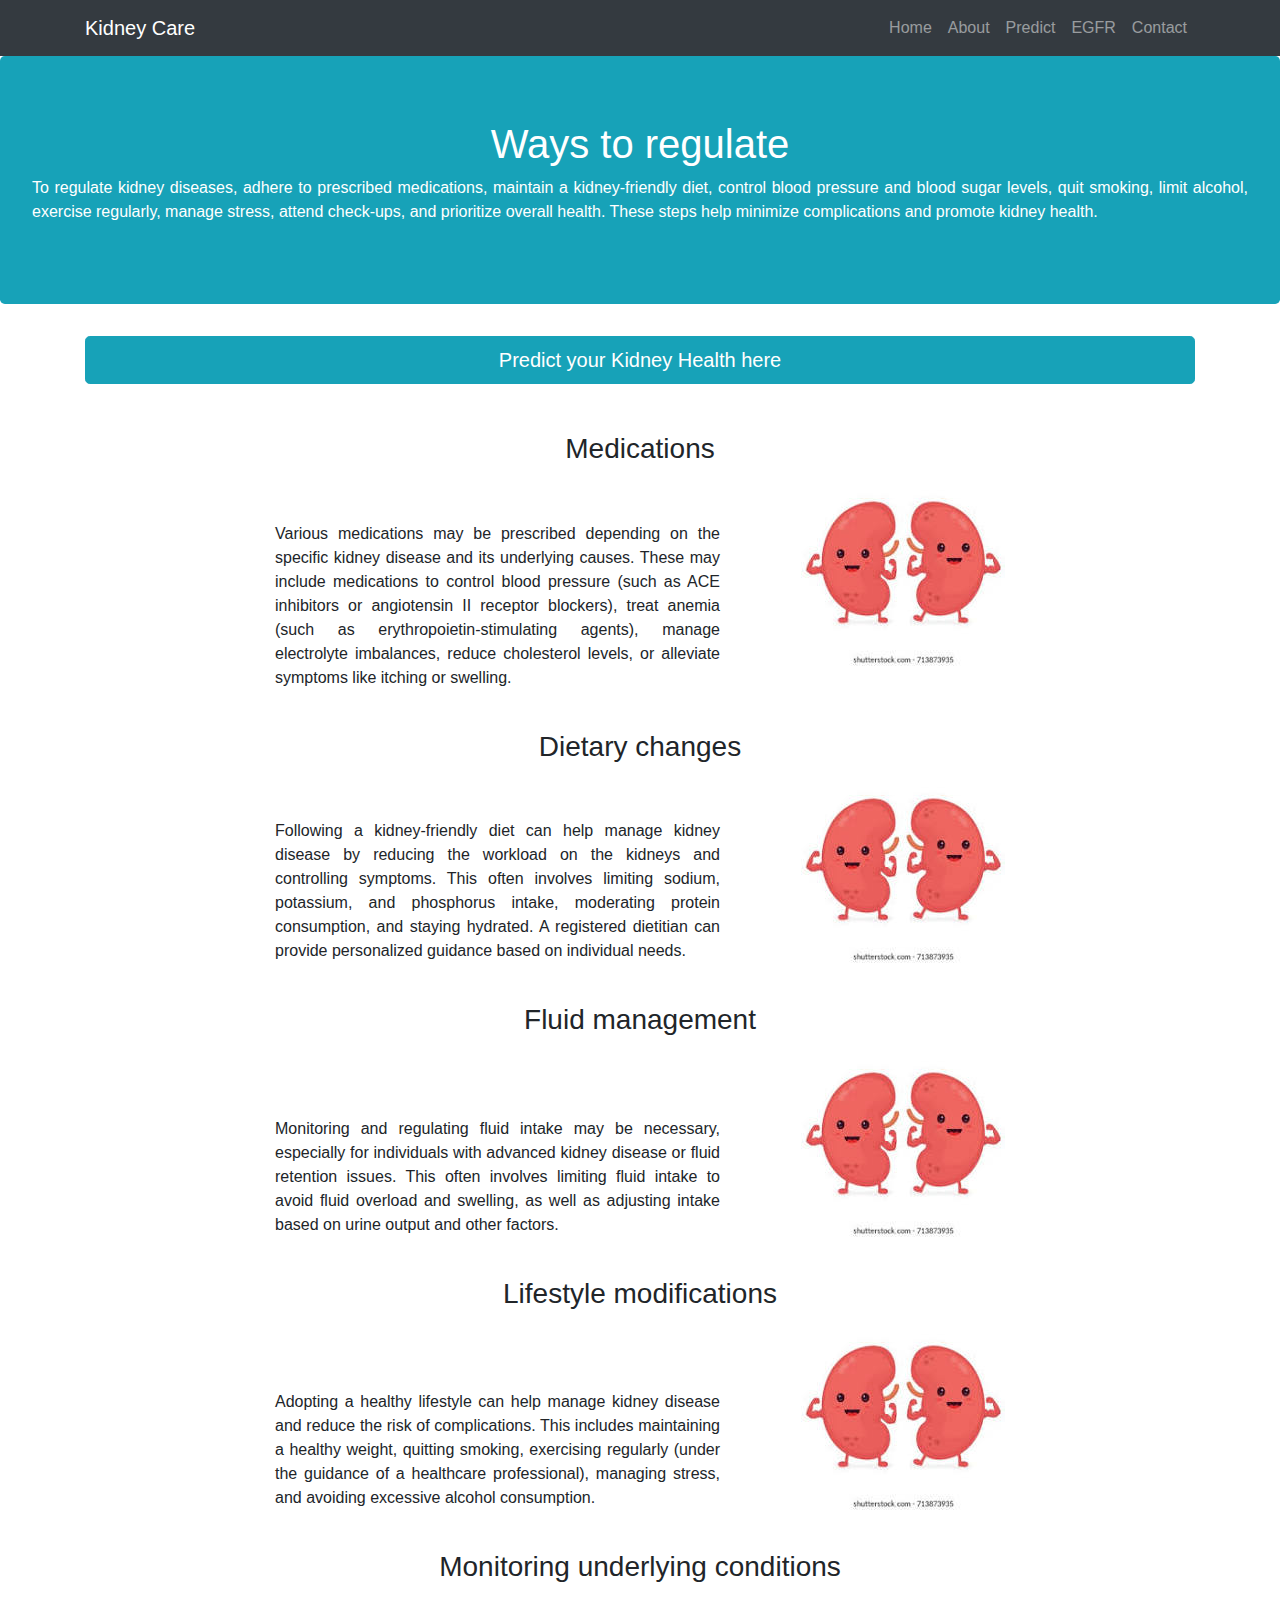
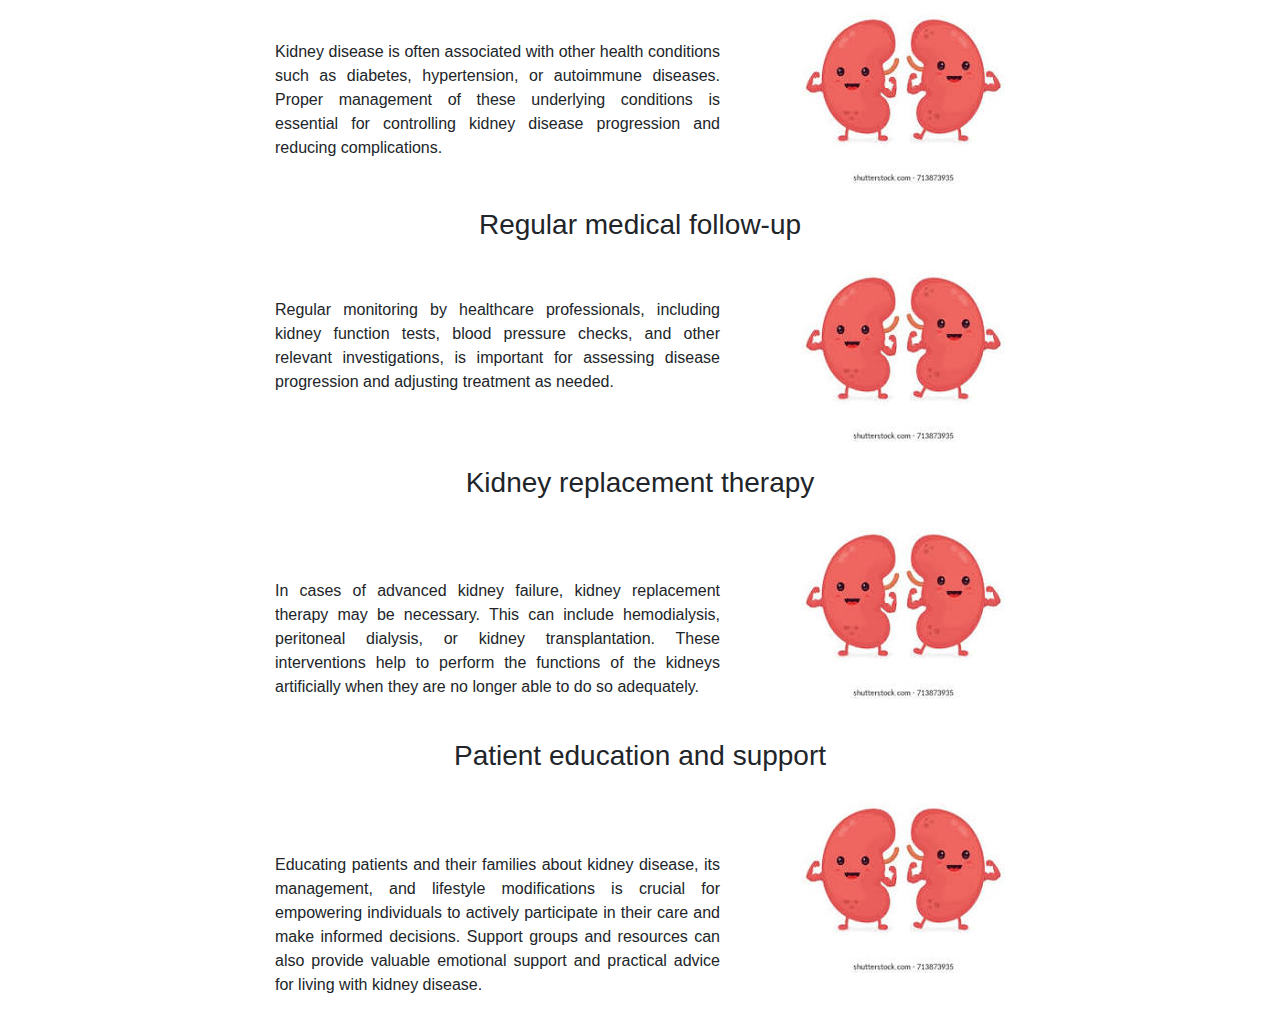
<file: templates/regulatory.html>
<!DOCTYPE html>
<html lang="en">
<head>
  <meta charset="UTF-8">
  <meta name="viewport" content="width=device-width, initial-scale=1.0">
  <title>Kidney Care</title>
  <!-- Bootstrap CSS -->
  <link rel="stylesheet" href="https://stackpath.bootstrapcdn.com/bootstrap/4.5.2/css/bootstrap.min.css">
<style>
    .jumbotron {
      background-color: #17a2b8;
      color: #fff;
    }
    .btn{
    /* width: 500px; */
    background-color: #17a2b8;
    border-color: #17a2b8;
    
   }
   .btn:hover{
    background-color: #1ab3cb;
  }
  a:hover{
    text-decoration: none;
  }
  .container{
    text-align: center;
  }


</style>
</head>
  <body>

    <!-- Navbar -->
    <nav class="navbar navbar-expand-lg navbar-dark bg-dark">
      <div class="container">
        <a class="navbar-brand" href="#">Kidney Care</a>
        <button class="navbar-toggler" type="button" data-toggle="collapse" data-target="#navbarNav" aria-controls="navbarNav" aria-expanded="false" aria-label="Toggle navigation">
          <span class="navbar-toggler-icon"></span>
        </button>
        <div class="collapse navbar-collapse" id="navbarNav">
          <ul class="navbar-nav ml-auto">
            <li class="nav-item">
              <a class="nav-link" href="/">Home</a>
            </li>
            <li class="nav-item">
              <a class="nav-link" href="#">About</a>
            </li>
            <li class="nav-item">
              <a class="nav-link" href="/prdt">Predict</a>
            </li>
            <li class="nav-item">
              <a class="nav-link" href="/egfr">EGFR</a>
            </li>
            <li class="nav-item">
              <a class="nav-link" href="#">Contact</a>
            </li>
          </ul>
        </div>
      </div>
    </nav>
    <div class="jumbotron text-justify">
        <h1 style="text-align: center;">Ways to regulate</h1>
        <p>To regulate kidney diseases, adhere to prescribed medications, maintain a kidney-friendly diet, control blood pressure and blood sugar levels, quit smoking, limit alcohol, exercise regularly, manage stress, attend check-ups, and prioritize overall health. These steps help minimize complications and promote kidney health.</p>
      </div>
      <div class="container">
        <a href="#">
          <button type="button" class="btn btn-primary btn-lg btn-block">Predict your Kidney Health here</button>
        </a>
        </div>
        <br><br>

        <div class="container">
            <h3>Medications</h3>
            <div class="row">
            <div class="col-sm-2"></div>
            <div class="col-sm-5">
              <br><br>
        
            <p style="text-align: justify;">Various medications may be prescribed depending on the specific kidney disease and its underlying causes. These may include medications to control blood pressure (such as ACE inhibitors or angiotensin II receptor blockers), treat anemia (such as erythropoietin-stimulating agents), manage electrolyte imbalances, reduce cholesterol levels, or alleviate symptoms like itching or swelling.</p>
        </div>
       
            <div class="col-sm-3" align="right">
                <img src="/static/download3.jpeg" alt="precautions" align="right"/>
                </div>

          </div>
          </div>

          <br>
          <div class="container">
            <h3>Dietary changes</h3>
            <div class="row">
                <div class="col-sm-2"></div>

            <div class="col-sm-5">
              <br>
        <br>
            <p style="text-align: justify;">Following a kidney-friendly diet can help manage kidney disease by reducing the workload on the kidneys and controlling symptoms. This often involves limiting sodium, potassium, and phosphorus intake, moderating protein consumption, and staying hydrated. A registered dietitian can provide personalized guidance based on individual needs.</p>
            </div>
            <div class="col-sm-3" align="right">
                <img src="/static/download3.jpeg" alt="precautions" align="right"/>
               
          </div>
          </div>
          </div>
          <br>
          <div class="container">
            <h3>Fluid management</h3>
            <div class="row">
                <div class="col-sm-2"></div>

            <div class="col-sm-5">
              <br><br><br>
        
            <p style="text-align: justify;">Monitoring and regulating fluid intake may be necessary, especially for individuals with advanced kidney disease or fluid retention issues. This often involves limiting fluid intake to avoid fluid overload and swelling, as well as adjusting intake based on urine output and other factors.</p>
            </div>
            <div class="col-sm-3" align="right">
                <img src="/static/download3.jpeg" alt="precautions" align="right"/>
                </div>
          
          </div>
          </div>
          <br>
          <div class="container">
            <h3>Lifestyle modifications</h3>
            <div class="row">
                <div class="col-sm-2"></div>

            <div class="col-sm-5">
              <br><br><br>
        
            <p style="text-align: justify;">Adopting a healthy lifestyle can help manage kidney disease and reduce the risk of complications. This includes maintaining a healthy weight, quitting smoking, exercising regularly (under the guidance of a healthcare professional), managing stress, and avoiding excessive alcohol consumption.</p>
            </div>
            <div class="col-sm-3" align="right">
                <img src="/static/download3.jpeg" alt="precautions" align="right"/>
                </div>
          </div>
       
          </div>
          <br>
          <div class="container">
            <h3>Monitoring underlying conditions</h3>
            <div class="row">
                <div class="col-sm-2"></div>

            <div class="col-sm-5">
              <br><br>
        
            <p style="text-align: justify;"> Kidney disease is often associated with other health conditions such as diabetes, hypertension, or autoimmune diseases. Proper management of these underlying conditions is essential for controlling kidney disease progression and reducing complications.</p>
            </div>
            <div class="col-sm-3" align="right">
                <img src="/static/download3.jpeg" alt="precautions" align="right"/>
                </div>
          </div>
          
          </div>
          <br>
          <div class="container">
            <h3>Regular medical follow-up</h3>
            <div class="row">
                <div class="col-sm-2"></div>

            <div class="col-sm-5">
              <br><br>
        
            <p style="text-align: justify;">Regular monitoring by healthcare professionals, including kidney function tests, blood pressure checks, and other relevant investigations, is important for assessing disease progression and adjusting treatment as needed.</p>
            </div>
            <div class="col-sm-3" align="right">
                <img src="/static/download3.jpeg" alt="precautions" align="right"/>
                </div>
          </div>
        
          </div>
          <br>
          <div class="container">
            <h3>Kidney replacement therapy</h3>
            <div class="row">
                <div class="col-sm-2"></div>

            <div class="col-sm-5">
              <br><br><br>
        
            <p style="text-align: justify;">In cases of advanced kidney failure, kidney replacement therapy may be necessary. This can include hemodialysis, peritoneal dialysis, or kidney transplantation. These interventions help to perform the functions of the kidneys artificially when they are no longer able to do so adequately.</p>
            </div>
            <div class="col-sm-3" align="right">
                <img src="/static/download3.jpeg" alt="precautions" align="right"/>
                </div>
         
          </div>
          </div>
          <br>
          <div class="container">
            <h3>Patient education and support</h3>
            <div class="row">
                <div class="col-sm-2"></div>

            <div class="col-sm-5">
              <br><br><br>
        
            <p style="text-align: justify;">Educating patients and their families about kidney disease, its management, and lifestyle modifications is crucial for empowering individuals to actively participate in their care and make informed decisions. Support groups and resources can also provide valuable emotional support and practical advice for living with kidney disease.</p>
            </div>
            <div class="col-sm-3" align="right">
                <img src="/static/download3.jpeg" alt="precautions" align="right"/>
                </div>
          </div>
          
          </div>
          
         
                  
</body>
</html>
</file>
